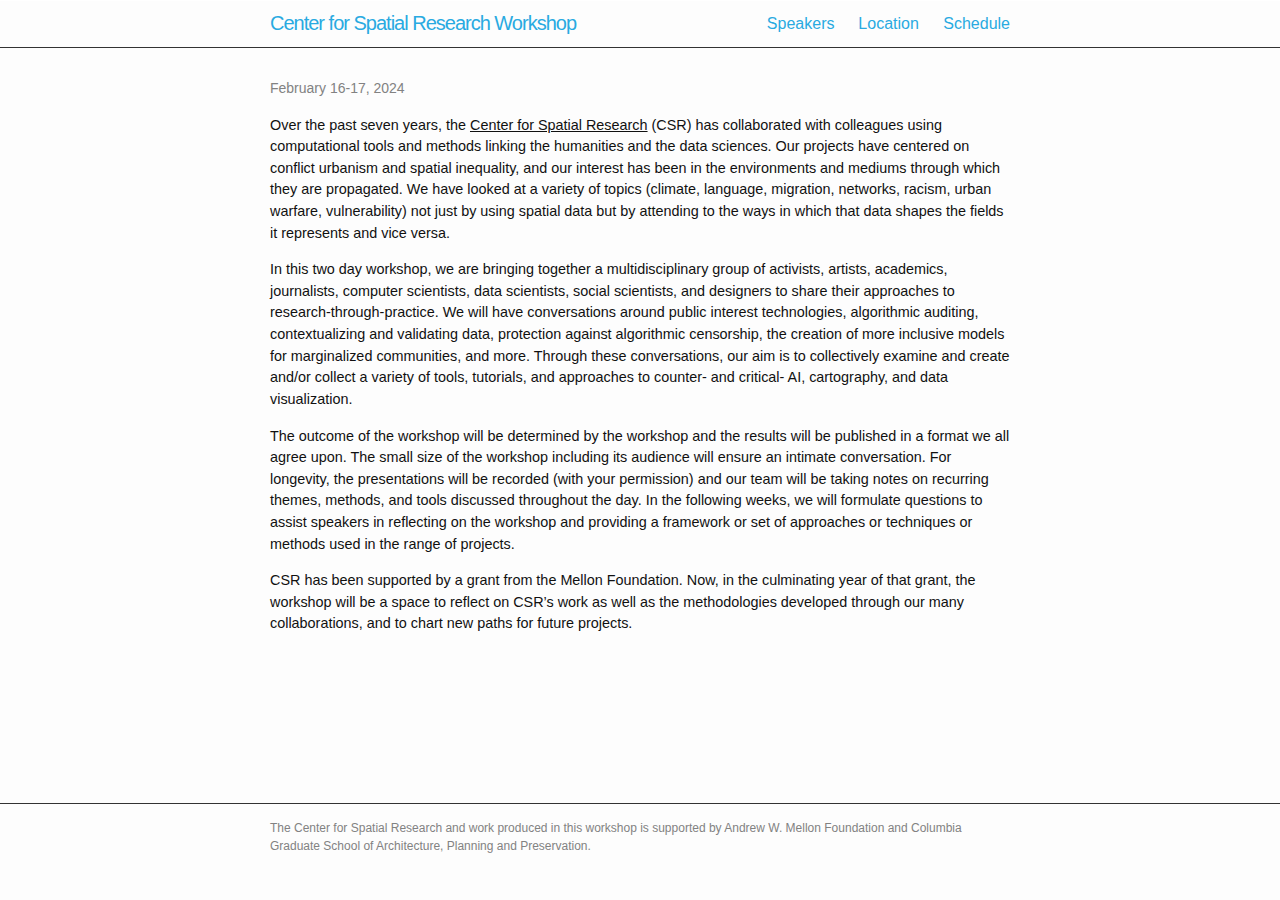
<file: index.html>
<!DOCTYPE html>
<html lang="en">

<head>
  <link rel="stylesheet" href="./style.css">
  <link rel="preconnect" href="https://fonts.googleapis.com">
  <link rel="preconnect" href="https://fonts.gstatic.com" crossorigin>
  <!-- <link href="https://fonts.googleapis.com/css2?family=Roboto:ital,wght@0,100;0,300;0,400;0,500;0,700;0,900;1,100;1,300;1,500;1,700;1,900&display=swap" rel="stylesheet">  -->
<!-- <link href="https://fonts.googleapis.com/css2?family=Roboto:wght@300&display=swap" rel="stylesheet"> -->
<link href="https://fonts.googleapis.com/css2?family=Open+Sans:ital,wght@0,300..800;1,300..800&display=swap" rel="stylesheet">
<meta name="viewport" content="width=device-width, initial-scale=1" /> 
</head>
<body><header class="site-header">

  <div class="wrapper"><a class="site-title" rel="author" href="index.html">Center for Spatial Research Workshop</a><nav class="site-nav">
        <input type="checkbox" id="nav-trigger" class="nav-trigger" />
        <label for="nav-trigger">
          <span class="menu-icon">
            <svg viewBox="0 0 18 15" width="18px" height="15px">
              <path d="M18,1.484c0,0.82-0.665,1.484-1.484,1.484H1.484C0.665,2.969,0,2.304,0,1.484l0,0C0,0.665,0.665,0,1.484,0 h15.032C17.335,0,18,0.665,18,1.484L18,1.484z M18,7.516C18,8.335,17.335,9,16.516,9H1.484C0.665,9,0,8.335,0,7.516l0,0 c0-0.82,0.665-1.484,1.484-1.484h15.032C17.335,6.031,18,6.696,18,7.516L18,7.516z M18,13.516C18,14.335,17.335,15,16.516,15H1.484 C0.665,15,0,14.335,0,13.516l0,0c0-0.82,0.665-1.483,1.484-1.483h15.032C17.335,12.031,18,12.695,18,13.516L18,13.516z"/>
            </svg>
          </span>
        </label>

        <div class="trigger">
          <a class="page-link" href="./bios.html">Speakers</a>
          <a class="page-link" href="./location.html">Location </a>
          <a class="page-link" href="./schedule.html">Schedule </a>
        </div>
      </nav></div>
</header>
<main class="page-content" aria-label="Content">
      <div class="wrapper">
        <div class="home">
                <div class="post-content">
                  <h3>

        <p><span class="post-meta">February 16-17, 2024</span></p>

<p>Over the past seven years, the <a href="https://c4sr.columbia.edu/">Center for Spatial Research</a> (CSR) has collaborated with colleagues using computational tools and methods linking the humanities and the data sciences. Our projects have centered on conflict urbanism and spatial inequality, and our interest has been in the environments and mediums through which they are propagated. We have looked at a variety of topics (climate, language, migration, networks, racism, urban warfare, vulnerability) not just by using spatial data but by attending to the ways in which that data shapes the fields it represents and vice versa.</p>

<p>In this two day workshop, we are bringing together a multidisciplinary group of activists, artists, academics, journalists, computer scientists, data scientists, social scientists, and designers to share their approaches to research-through-practice. We will have conversations around public interest technologies, algorithmic auditing, contextualizing and validating data, protection against algorithmic censorship, the creation of more inclusive models for marginalized communities, and more. Through these conversations, our aim is to collectively examine and create and/or collect a variety of tools, tutorials, and approaches to counter- and critical- AI, cartography, and data visualization.</p>

<p>The outcome of the workshop will be determined by the workshop and the results will be published in a format we all agree upon. The small size of the workshop including its audience will ensure an intimate conversation. For longevity, the presentations will be recorded (with your permission) and our team will be taking notes on recurring themes, methods, and tools discussed throughout the day. In the following weeks, we will formulate questions to assist speakers in reflecting on the workshop and providing a framework or set of approaches or techniques or methods used in the range of projects.</p>

<p>CSR has been supported by a grant from the Mellon Foundation. Now, in the culminating year of that grant, the workshop will be a space to reflect on CSR’s work as well as the methodologies developed through our many collaborations, and to chart new paths for future projects.
</p>

</h3>

    </div>

      </div>
    </div>
    </main><footer class="site-footer h-card">
  <data class="u-url" href="/"></data>

  <div class="wrapper">

    <div class="footer-col-wrapper">
      <div class="footer-col">
        <p>The Center for Spatial Research and work produced in this workshop is supported by Andrew W. Mellon Foundation and Columbia Graduate School of Architecture, Planning and Preservation.</p>
      </div>
    </div>

    <!-- <div class="social-links"><ul class="social-media-list"></ul> -->
</div>

  </div>

</footer>
</body>

</html>
</file>
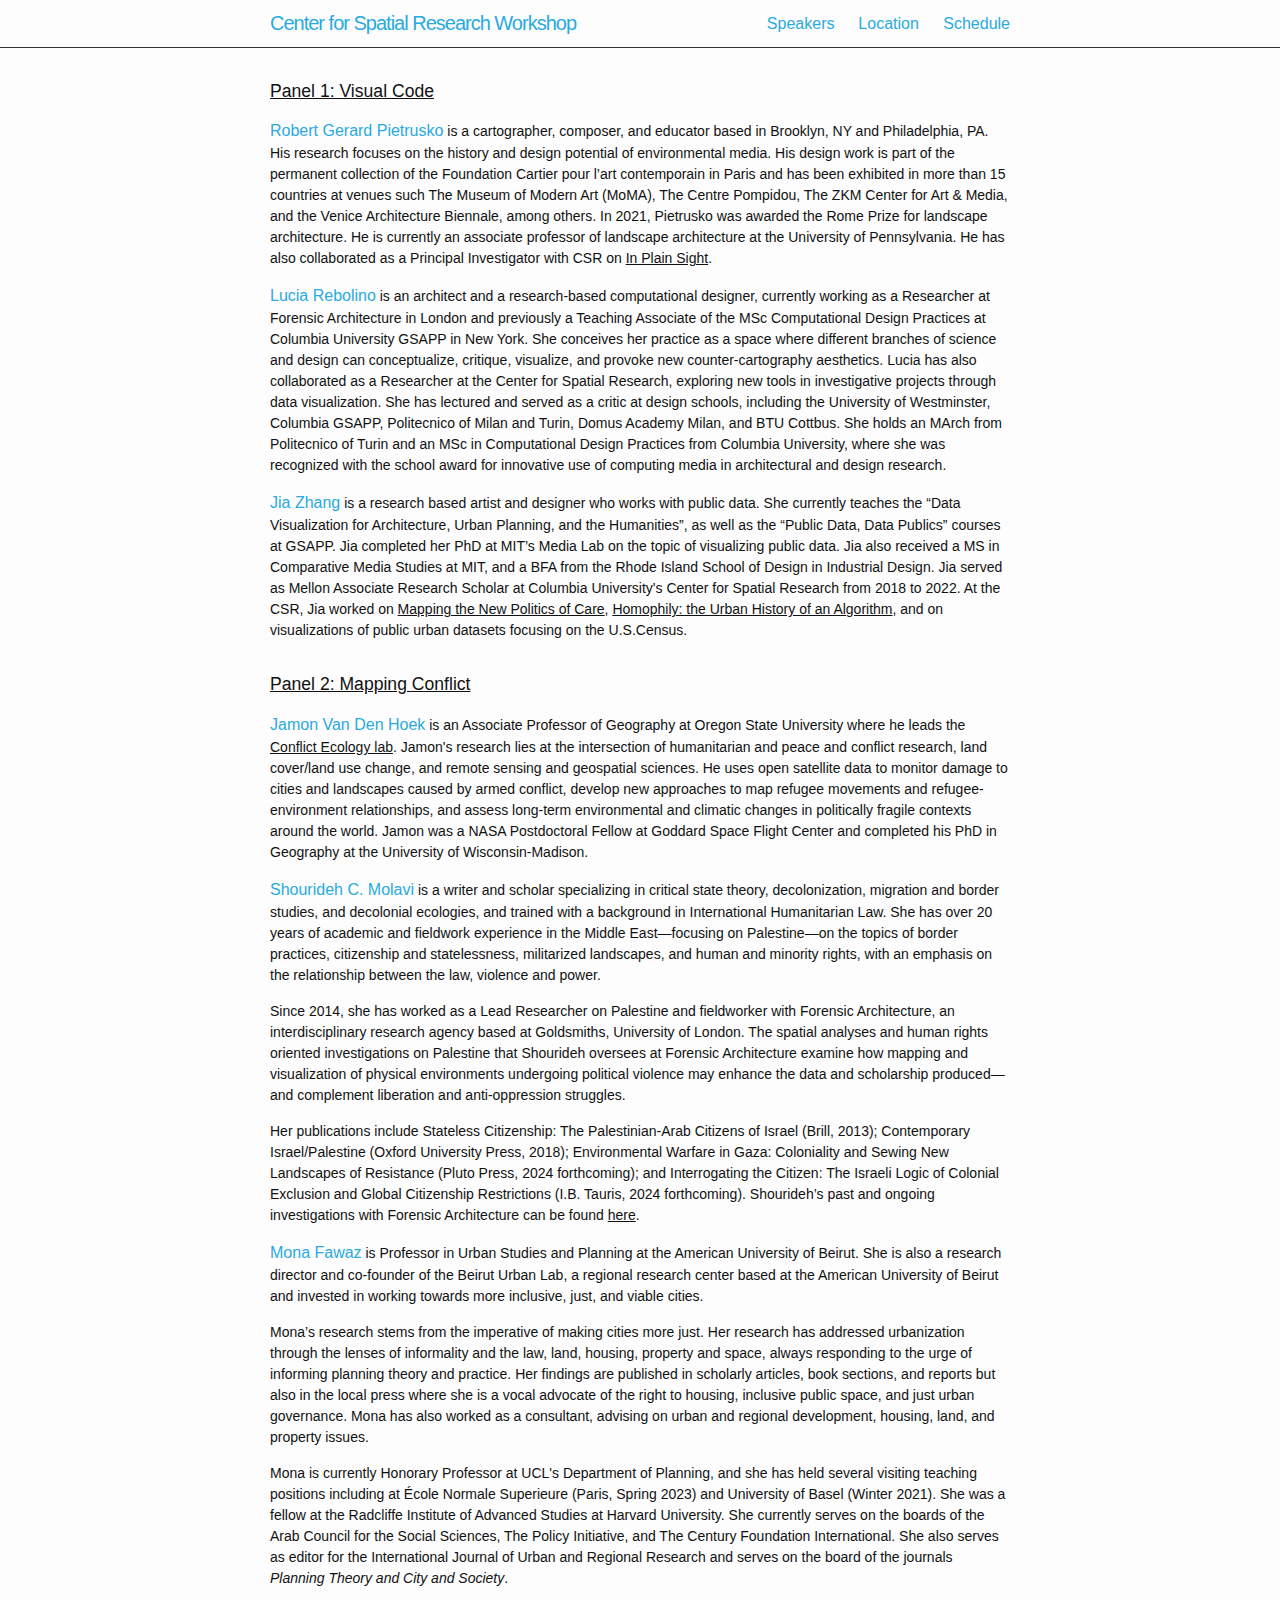
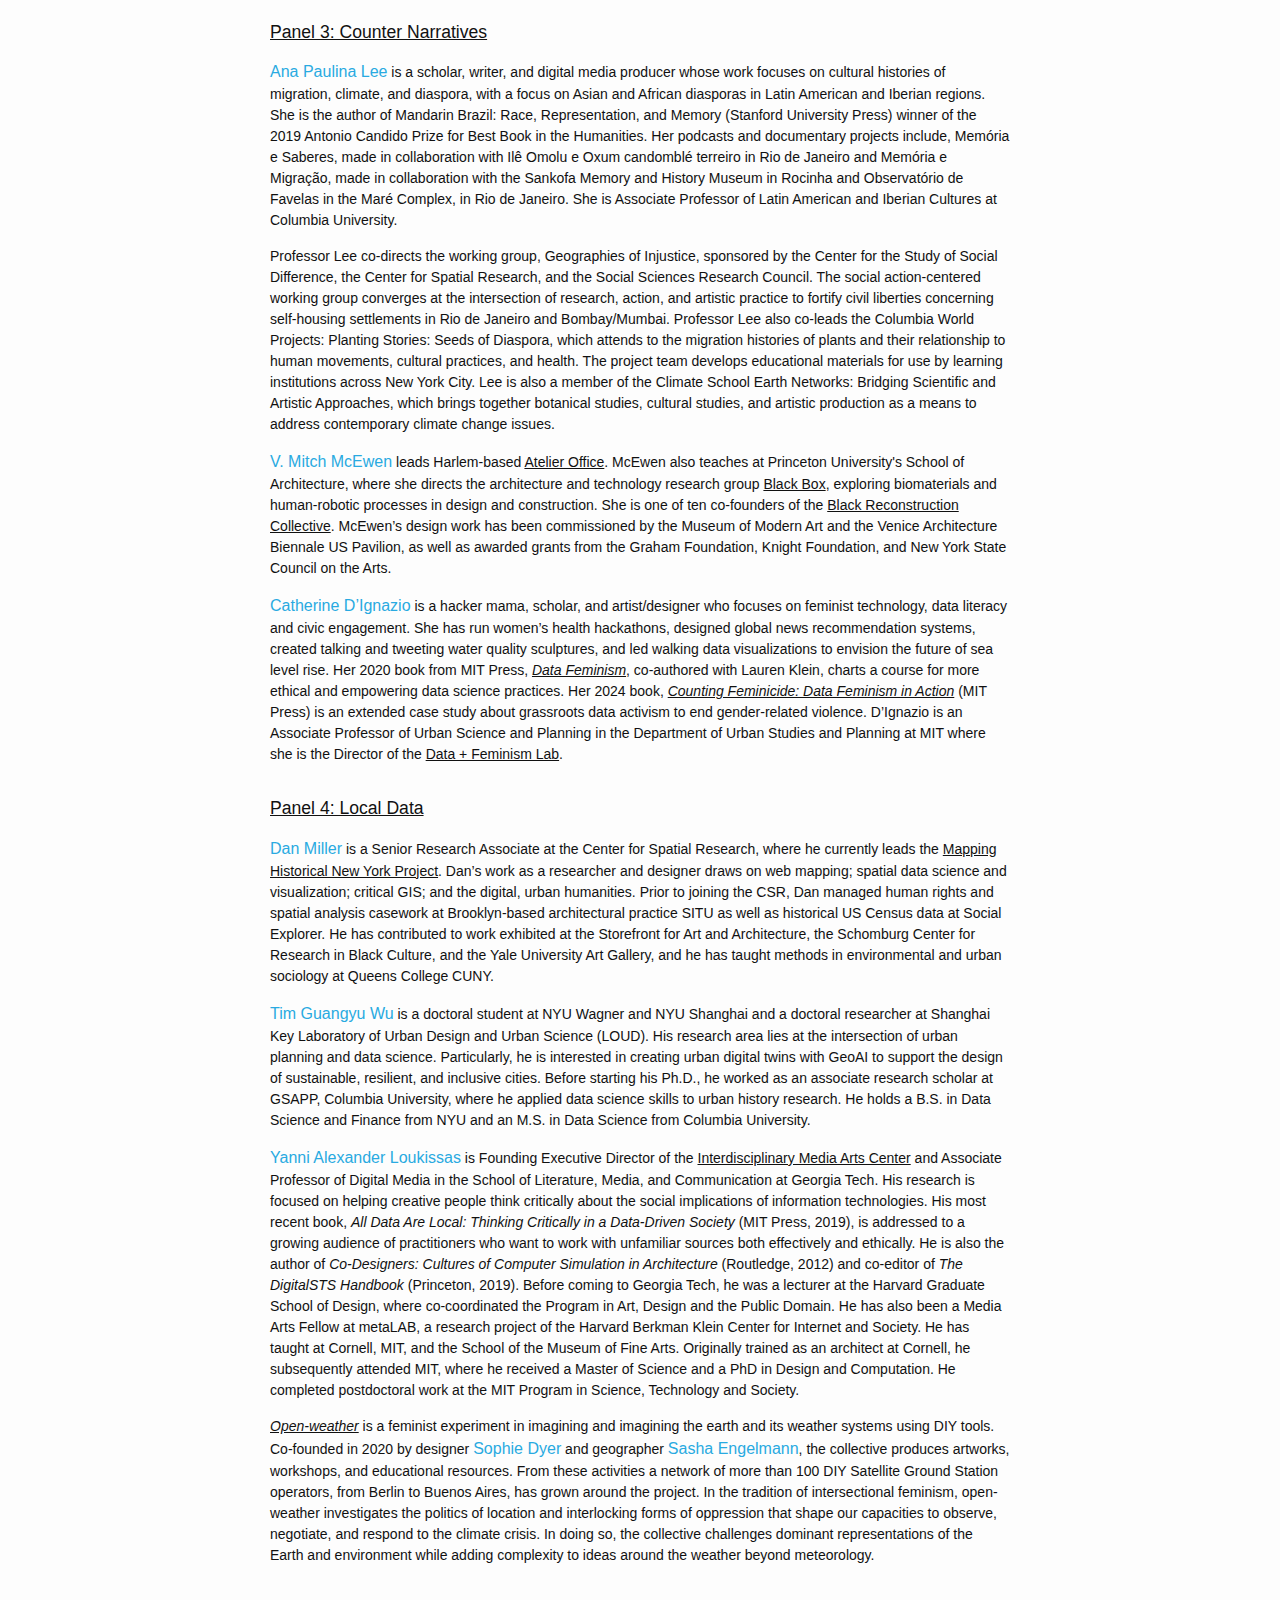
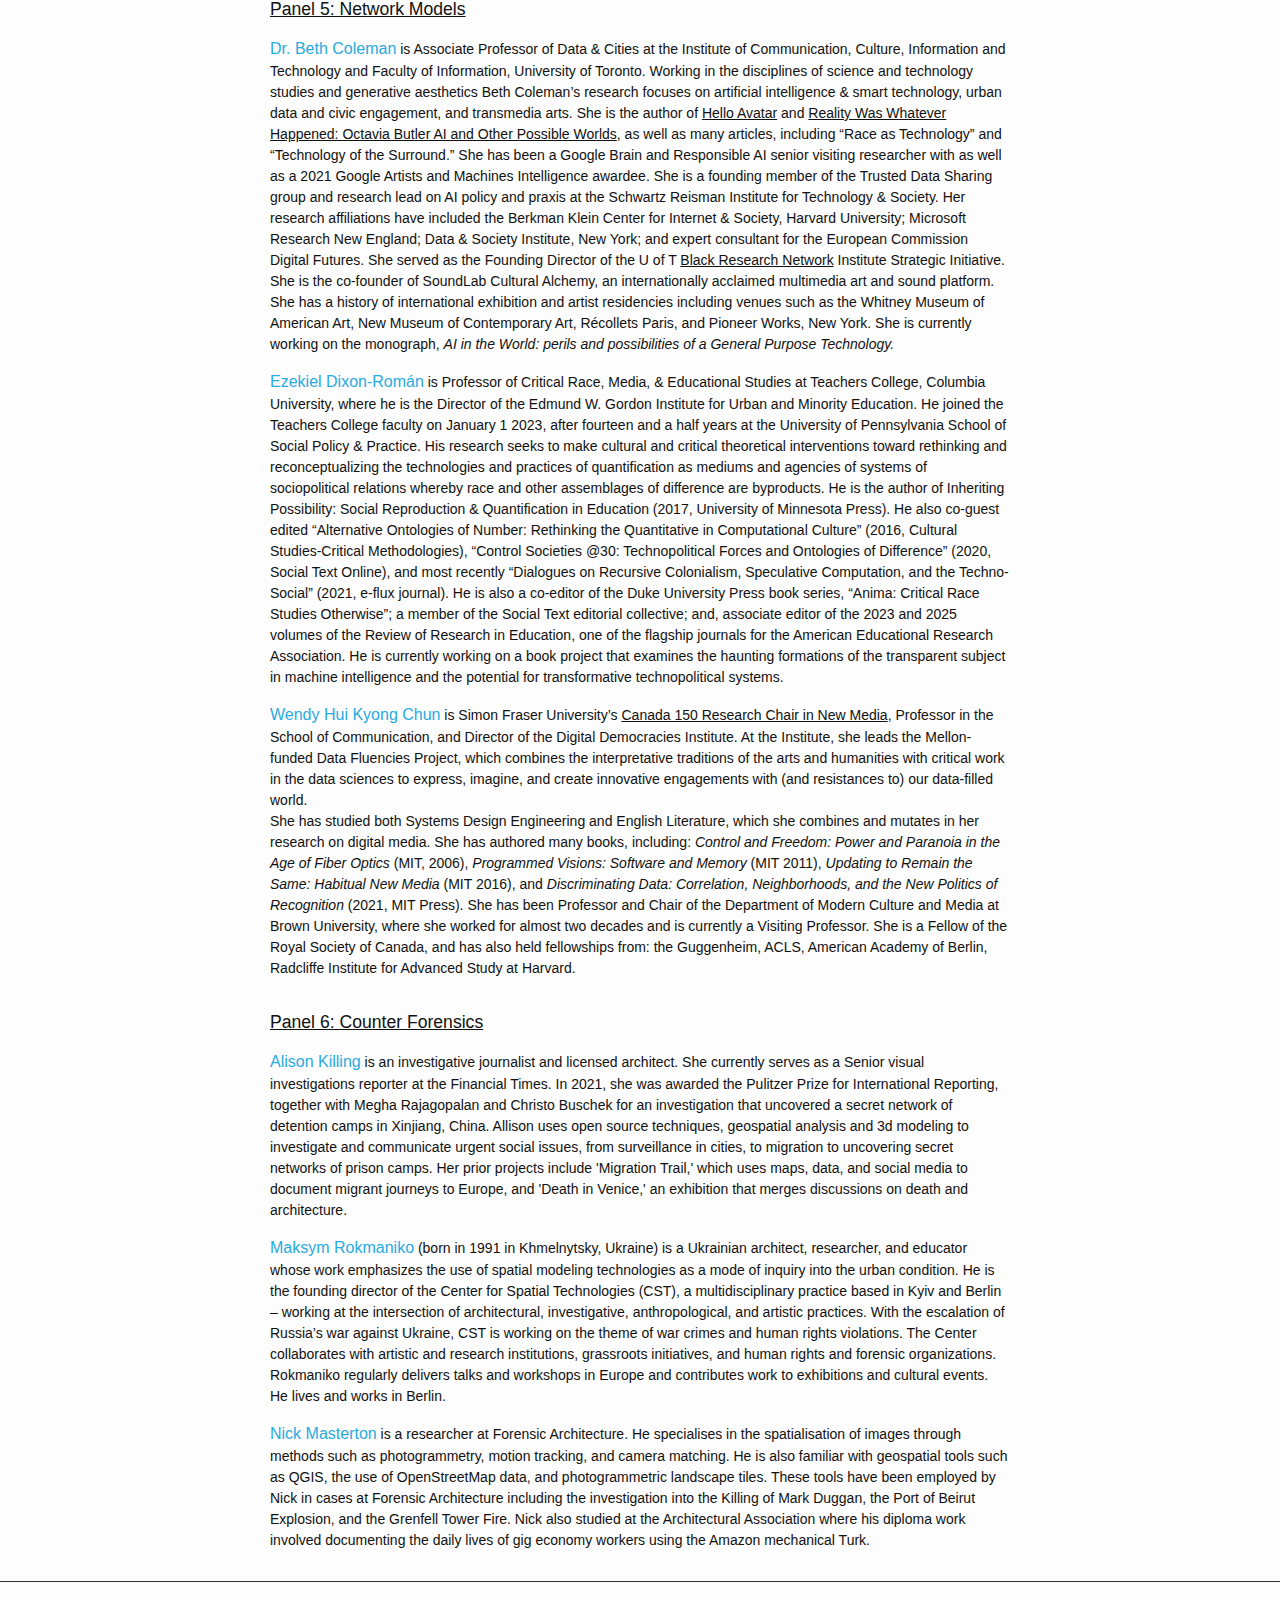
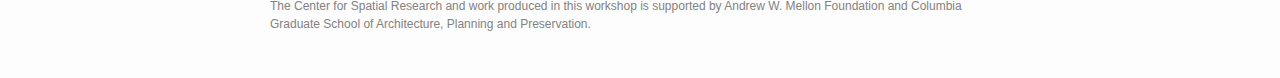
<file: bios.html>
<!DOCTYPE html>
<html lang="en">
  <head>
    <meta name="viewport" content="width=device-width, initial-scale=1" /> 
    <link rel="stylesheet" href="./style.css">
    <link rel="preconnect" href="https://fonts.googleapis.com">
    <link rel="preconnect" href="https://fonts.gstatic.com" crossorigin>
    <!-- <link href="https://fonts.googleapis.com/css2?family=Roboto:ital,wght@0,100;0,300;0,400;0,500;0,700;0,900;1,100;1,300;1,500;1,700;1,900&display=swap" rel="stylesheet">  -->
  <!-- <link href="https://fonts.googleapis.com/css2?family=Roboto:wght@300&display=swap" rel="stylesheet"> -->
  <link href="https://fonts.googleapis.com/css2?family=Open+Sans:ital,wght@0,300..800;1,300..800&display=swap" rel="stylesheet">
  </head>
<body><header class="site-header">

  <div class="wrapper"><a class="site-title" rel="author" href="index.html">Center for Spatial Research Workshop</a><nav class="site-nav">
        <input type="checkbox" id="nav-trigger" class="nav-trigger" />
        <label for="nav-trigger">
          <span class="menu-icon">
            <svg viewBox="0 0 18 15" width="18px" height="15px">
              <path d="M18,1.484c0,0.82-0.665,1.484-1.484,1.484H1.484C0.665,2.969,0,2.304,0,1.484l0,0C0,0.665,0.665,0,1.484,0 h15.032C17.335,0,18,0.665,18,1.484L18,1.484z M18,7.516C18,8.335,17.335,9,16.516,9H1.484C0.665,9,0,8.335,0,7.516l0,0 c0-0.82,0.665-1.484,1.484-1.484h15.032C17.335,6.031,18,6.696,18,7.516L18,7.516z M18,13.516C18,14.335,17.335,15,16.516,15H1.484 C0.665,15,0,14.335,0,13.516l0,0c0-0.82,0.665-1.483,1.484-1.483h15.032C17.335,12.031,18,12.695,18,13.516L18,13.516z"/>
            </svg>
          </span>
        </label>

        <div class="trigger">
          <a class="page-link" href="./bios.html">Speakers</a>
          <a class="page-link" href="./location.html">Location </a>
          <a class="page-link" href="./schedule.html">Schedule </a>
        </div>
      </nav></div>
</header>
<main class="page-content" aria-label="Content">
      <div class="wrapper">
        <article class="post">

  <div class="post-content">
    <h2><a href="schedule.html#panel1" >Panel 1: Visual Code</a></h2>
    <p>
      <span class="bio-name" id="bobby">Robert Gerard Pietrusko</span> is a cartographer, composer, and educator based in Brooklyn, NY and Philadelphia, PA. His research focuses on the history and design potential of environmental media. His design work is part of the permanent collection of the Foundation Cartier pour l’art contemporain in Paris and has been exhibited in more than 15 countries at venues such The Museum of Modern Art (MoMA), The Centre Pompidou, The ZKM Center for Art & Media, and the Venice Architecture Biennale, among others. In 2021, Pietrusko was awarded the Rome Prize for landscape architecture. He is currently an associate professor of landscape architecture at the University of Pennsylvania. He has also collaborated as a Principal Investigator with CSR on <a href="https://c4sr.columbia.edu/projects/plain-sight">In Plain Sight</a>.
    </p>
    <p>
      <span class="bio-name" id="lucia">Lucia Rebolino</span> is an architect and a research-based computational designer, currently working as a Researcher at Forensic Architecture in London and previously a Teaching Associate of the MSc Computational Design Practices at Columbia University GSAPP in New York. She conceives her practice as a space where different branches of science and design can conceptualize, critique, visualize, and provoke new counter-cartography aesthetics. Lucia has also collaborated as a Researcher at the Center for Spatial Research, exploring new tools in investigative projects through data visualization. She has lectured and served as a critic at design schools, including the University of Westminster, Columbia GSAPP, Politecnico of Milan and Turin, Domus Academy Milan, and BTU Cottbus. She holds an MArch from Politecnico of Turin and an MSc in Computational Design Practices from Columbia University, where she was recognized with the school award for innovative use of computing media in architectural and design research.
    </p>
    <p>
      <span class="bio-name" id="jia">Jia Zhang</span> is a research based artist and designer who works with public data. She currently teaches the “Data Visualization for Architecture, Urban Planning, and the Humanities”, as well as the “Public Data, Data Publics” courses at GSAPP. Jia completed her PhD at MIT’s Media Lab on the topic of visualizing public data. Jia also received a MS in Comparative Media Studies at MIT, and a BFA from the Rhode Island School of Design in Industrial Design. Jia served as Mellon Associate Research Scholar at Columbia University's Center for Spatial Research from 2018 to 2022. At the CSR, Jia worked on <a href="https://c4sr.columbia.edu/projects/mapping-new-politics-care">Mapping the New Politics of Care</a>, <a href="https://c4sr.columbia.edu/projects/homophily-urban-history-algorithm">Homophily: the Urban History of an Algorithm</a>, and on visualizations of public urban datasets focusing on the U.S.Census.
    </p>

    <h2><a href="schedule.html#panel2" >Panel 2: Mapping Conflict</a></h2>

    <p>
      <span class="bio-name" id="jamon">Jamon Van Den Hoek</span> is an Associate Professor of Geography at Oregon State University where he leads the <a href="https://www.conflict-ecology.org/">Conflict Ecology lab</a>. Jamon's research lies at the intersection of humanitarian and peace and conflict research, land cover/land use change, and remote sensing and geospatial sciences. He uses open satellite data to monitor damage to cities and landscapes caused by armed conflict, develop new approaches to map refugee movements and refugee-environment relationships, and assess long-term environmental and climatic changes in politically fragile contexts around the world. Jamon was a NASA Postdoctoral Fellow at Goddard Space Flight Center and completed his PhD in Geography at the University of Wisconsin-Madison.
    </p>
    <p>
      <span class="bio-name" id="shouri">Shourideh C. Molavi</span> is a writer and scholar specializing in critical state theory, decolonization, migration and border studies, and decolonial ecologies, and trained with a background in International Humanitarian Law. She has over 20 years of academic and fieldwork experience in the Middle East—focusing on Palestine—on the topics of border practices, citizenship and statelessness, militarized landscapes, and human and minority rights, with an emphasis on the relationship between the law, violence and power. 
    </p>
    <p>
      Since 2014, she has worked as a Lead Researcher on Palestine and fieldworker with Forensic Architecture, an interdisciplinary research agency based at Goldsmiths, University of London. The spatial analyses and human rights oriented investigations on Palestine that Shourideh oversees at Forensic Architecture examine how mapping and visualization of physical environments undergoing political violence may enhance the data and scholarship produced—and complement liberation and anti-oppression struggles. 
    </p>
    <p>
      Her publications include Stateless Citizenship: The Palestinian-Arab Citizens of Israel (Brill, 2013); Contemporary Israel/Palestine (Oxford University Press, 2018); Environmental Warfare in Gaza: Coloniality and Sewing New Landscapes of Resistance (Pluto Press, 2024 forthcoming); and Interrogating the Citizen: The Israeli Logic of Colonial Exclusion and Global Citizenship Restrictions (I.B. Tauris, 2024 forthcoming). Shourideh’s past and ongoing investigations with Forensic Architecture can be found <a href="https://urldefense.proofpoint.com/v2/url?u=https-3A__forensic-2Darchitecture.org_about_team_member_shourideh-2Dc-2Dmolavi&d=DwMFaQ&c=009klHSCxuh5AI1vNQzSO0KGjl4nbi2Q0M1QLJX9BeE&r=qFgWD4Dj0aHycQv26XMyi2IrRIHxniZ7mgiwr1H6Dio&m=9B1MIBoXr9DfsV6LsBtkfA57nqlqNKev21x1OMuzPhmRJcmDYFGJMXY359j3ZWDq&s=KXvW4erpdEdBvD7KV-fJfTFp0EbkPJ2Krb_4kU_khgg&e=">here</a>.
    </p>
    <p>
      <span class="bio-name" id="mona">Mona Fawaz</span> is Professor in Urban Studies and Planning at the American University of Beirut. She is also a research director and co-founder of the Beirut Urban Lab, a regional research center based at the American University of Beirut and invested in working towards more inclusive, just, and viable cities.  
    </p>
    <p>
    Mona’s research stems from the imperative of making cities more just. Her research has addressed urbanization through the lenses of informality and the law, land, housing, property and space, always responding to the urge of informing planning theory and practice. Her findings are published in scholarly articles, book sections, and reports but also in the local press where she is a vocal advocate of the right to housing, inclusive public space, and just urban governance. Mona has also worked as a consultant, advising on urban and regional development, housing, land, and property issues. 
    </p>
    <p>
    Mona is currently Honorary Professor at UCL's Department of Planning, and she has held several visiting teaching positions including at École Normale Superieure (Paris, Spring 2023) and University of Basel (Winter 2021). She was a fellow at the Radcliffe Institute of Advanced Studies at Harvard University. She currently serves on the boards of the Arab Council for the Social Sciences, The Policy Initiative, and The Century Foundation International. She also serves as editor for the International Journal of Urban and Regional Research and serves on the board of the journals<i> Planning Theory and City and Society</i>. 
    </p>


    <h2><a href="./schedule/#panel3" >Panel 3: Counter Narratives</a></h2>
    <p>
      <span class="bio-name" id="ana">Ana Paulina Lee</span> is a scholar, writer, and digital media producer whose work focuses on cultural histories of migration, climate, and diaspora, with a focus on Asian and African diasporas in Latin American and Iberian regions. She is the author of Mandarin Brazil: Race, Representation, and Memory (Stanford University Press) winner of the 2019 Antonio Candido Prize for Best Book in the Humanities. Her podcasts and documentary projects include, Memória e Saberes, made in collaboration with Ilê Omolu e Oxum candomblé terreiro in Rio de Janeiro and Memória e Migração, made in collaboration with the Sankofa Memory and History Museum in Rocinha and Observatório de Favelas in the Maré Complex, in Rio de Janeiro. She is Associate Professor of Latin American and Iberian Cultures at Columbia University.
 </p>
 <p>
      Professor Lee co-directs the working group, Geographies of Injustice, sponsored by the Center for the Study of Social Difference, the Center for Spatial Research, and the Social Sciences Research Council. The social action-centered working group converges at the intersection of research, action, and artistic practice to fortify civil liberties concerning self-housing settlements in Rio de Janeiro and Bombay/Mumbai. Professor Lee also co-leads the Columbia World Projects: Planting Stories: Seeds of Diaspora, which attends to the migration histories of plants and their relationship to human movements, cultural practices, and health. The project team develops educational materials for use by learning institutions across New York City.  Lee is also a member of the Climate School Earth Networks: Bridging Scientific and Artistic Approaches, which brings together botanical studies, cultural studies, and artistic production as a means to address contemporary climate change issues.
    </p>
    <p>
      <span class="bio-name" id="mitch">V. Mitch McEwen</span> leads Harlem-based <a>Atelier Office</a>. McEwen also teaches at Princeton University's School of Architecture, where she directs the architecture and technology research group <a>Black Box</a>, exploring biomaterials and human-robotic processes in design and construction. She is one of ten co-founders of the <a>Black Reconstruction Collective</a>. McEwen’s design work has been commissioned by the Museum of Modern Art and the Venice Architecture Biennale US Pavilion, as well as awarded grants from the Graham Foundation, Knight Foundation, and New York State Council on the Arts.
    </p>

    <p>
      <span class="bio-name" id="catherine">Catherine D’Ignazio</span> is a hacker mama, scholar, and artist/designer who focuses on feminist technology, data literacy and civic engagement. She has run women’s health hackathons, designed global news recommendation systems, created talking and tweeting water quality sculptures, and led walking data visualizations to envision the future of sea level rise. Her 2020 book from MIT Press, <a><i>Data Feminism</i></a>, co-authored with Lauren Klein, charts a course for more ethical and empowering data science practices. Her 2024 book, <a><i>Counting Feminicide: Data Feminism in Action</i></a> (MIT Press) is an extended case study about grassroots data activism to end gender-related violence. D’Ignazio is an Associate Professor of Urban Science and Planning in the Department of Urban Studies and Planning at MIT where she is the Director of the <a>Data + Feminism Lab</a>.
    </p>

    <h2><a href="./schedule/#panel4" >Panel 4: Local Data</a></h2>
    <p>
      <span class="bio-name" id="dan">Dan Miller</span> is a Senior Research Associate at the Center for Spatial Research, where he currently leads the <a>Mapping Historical New York Project</a>. Dan’s work as a researcher and designer draws on web mapping; spatial data science and visualization; critical GIS; and the digital, urban humanities. Prior to joining the CSR, Dan managed human rights and spatial analysis casework at Brooklyn-based architectural practice SITU as well as historical US Census data at Social Explorer. He has contributed to work exhibited at the Storefront for Art and Architecture, the Schomburg Center for Research in Black Culture, and the Yale University Art Gallery, and he has taught methods in environmental and urban sociology at Queens College CUNY.
    </p>

    <p>
      <span class="bio-name" id="tim">Tim Guangyu Wu</span> is a doctoral student at NYU Wagner and NYU Shanghai and a doctoral researcher at Shanghai Key Laboratory of Urban Design and Urban Science (LOUD). His research area lies at the intersection of urban planning and data science. Particularly, he is interested in creating urban digital twins with GeoAI to support the design of sustainable, resilient, and inclusive cities. Before starting his Ph.D., he worked as an associate research scholar at GSAPP, Columbia University, where he applied data science skills to urban history research. He holds a B.S. in Data Science and Finance from NYU and an M.S. in Data Science from Columbia University.
    </p>
    <p>
      <span class="bio-name" id="yanni">Yanni Alexander Loukissas</span> is Founding Executive Director of the <a href="https://media-arts.gatech.edu/center">Interdisciplinary Media Arts Center</a> and Associate Professor of Digital Media in the School of Literature, Media, and Communication at Georgia Tech. His research is focused on helping creative people think critically about the social implications of information technologies. His most recent book, <i>All Data Are Local: Thinking Critically in a Data-Driven Society</i> (MIT Press, 2019), is addressed to a growing audience of practitioners who want to work with unfamiliar sources both effectively and ethically. He is also the author of <i>Co-Designers: Cultures of Computer Simulation in Architecture</i> (Routledge, 2012) and co-editor of <i>The DigitalSTS Handbook</i> (Princeton, 2019). Before coming to Georgia Tech, he was a lecturer at the Harvard Graduate School of Design, where co-coordinated the Program in Art, Design and the Public Domain. He has also been a Media Arts Fellow at metaLAB, a research project of the Harvard Berkman Klein Center for Internet and Society. He has taught at Cornell, MIT, and the School of the Museum of Fine Arts. Originally trained as an architect at Cornell, he subsequently attended MIT, where he received a Master of Science and a PhD in Design and Computation. He completed postdoctoral work at the MIT Program in Science, Technology and Society.
    </p>
    <p>
    <a href="https://open-weather.community"><i>Open-weather</i></a> is a feminist experiment in imagining and imagining the earth and its weather systems using DIY tools. Co-founded in 2020 by designer <span class="bio-name" id="sophie">Sophie Dyer</span> and geographer <span class="bio-name" id="sasha">Sasha Engelmann</span>, the collective produces artworks, workshops, and educational resources. From these activities a network of more than 100 DIY Satellite Ground Station operators, from Berlin to Buenos Aires, has grown around the project. In the tradition of intersectional feminism, open-weather investigates the politics of location and interlocking forms of oppression that shape our capacities to observe, negotiate, and respond to the climate crisis. In doing so, the collective challenges dominant representations of the Earth and environment while adding complexity to ideas around the weather beyond meteorology.
  </p>

  <h2><a href="./schedule/#panel5" >Panel 5: Network Models</a></h2>
  <p>
    <span class="bio-name" id="beth">Dr. Beth Coleman</span> is Associate Professor of Data & Cities at the Institute of Communication, Culture, Information and Technology and Faculty of Information, University of Toronto. Working in the disciplines of science and technology studies and generative aesthetics Beth Coleman’s research focuses on artificial intelligence & smart technology, urban data and civic engagement, and transmedia arts. She is the author of <a href="https://www.torontopubliclibrary.ca/search.jsp?view=grid&Erp=25&Ntt=Hello+Avatar+beth+coleman">Hello Avatar</a> and <a href="https://k-verlag.org/books/beth-coleman-reality-was-whatever-happened/">Reality Was Whatever Happened: Octavia Butler AI and Other Possible Worlds</a>, as well as many articles, including “Race as Technology” and “Technology of the Surround.”  She has been a Google Brain and Responsible AI senior visiting researcher with as well as a 2021 Google Artists and Machines Intelligence awardee. She is a founding member of the Trusted Data Sharing group and research lead on AI policy and praxis at the Schwartz Reisman Institute for Technology & Society. Her research affiliations have included the Berkman Klein Center for Internet & Society, Harvard University; Microsoft Research New England; Data & Society Institute, New York; and expert consultant for the European Commission Digital Futures. She served as the Founding Director of the U of T <a href="https://brn.utoronto.ca/">Black Research Network</a> Institute Strategic Initiative. She is the co-founder of SoundLab Cultural Alchemy, an internationally acclaimed multimedia art and sound platform. She has a history of international exhibition and artist residencies including venues such as the Whitney Museum of American Art, New Museum of Contemporary Art, Récollets Paris, and Pioneer Works, New York. She is currently working on the monograph, <i>AI in the World: perils and possibilities of a General Purpose Technology. </i>
  </p>

  <p>
    <span class="bio-name" id="ezekiel">Ezekiel Dixon-Román</span> is Professor of Critical Race, Media, & Educational Studies at Teachers College, Columbia University, where he is the Director of the Edmund W. Gordon Institute for Urban and Minority Education. He joined the Teachers College faculty on January 1 2023, after fourteen and a half years at the University of Pennsylvania School of Social Policy & Practice. His research seeks to make cultural and critical theoretical interventions toward rethinking and reconceptualizing the technologies and practices of quantification as mediums and agencies of systems of sociopolitical relations whereby race and other assemblages of difference are byproducts. He is the author of Inheriting Possibility: Social Reproduction & Quantification in Education (2017, University of Minnesota Press). He also co-guest edited “Alternative Ontologies of Number: Rethinking the Quantitative in Computational Culture” (2016, Cultural Studies-Critical Methodologies), “Control Societies @30: Technopolitical Forces and Ontologies of Difference” (2020, Social Text Online), and most recently “Dialogues on Recursive Colonialism, Speculative Computation, and the Techno-Social” (2021, e-flux journal). He is also a co-editor of the Duke University Press book series, “Anima: Critical Race Studies Otherwise”; a member of the Social Text editorial collective; and, associate editor of the 2023 and 2025 volumes of the Review of Research in Education, one of the flagship journals for the American Educational Research Association. He is currently working on a book project that examines the haunting formations of the transparent subject in machine intelligence and the potential for transformative technopolitical systems.
  </p>
  <p>
    <span class="bio-name" id="wendy">Wendy Hui Kyong Chun</span> is Simon Fraser University’s <a href="https://linkprotect.cudasvc.com/url?a=https%3a%2f%2fwww.canada150.chairs-chaires.gc.ca%2fhome-accueil-eng.aspx&c=E,1,jXzs1hTUIwt_rBIcYWZDeZIvW7Nb3UN4TetkcZ53dKrhgg6VuxnQBzyegIXcFU1YoY7VX8RTls14Cuibo-3MKTFLu8r5rz5jpoJUv324mHbZ3I-GqPnhkw,,&typo=1">Canada 150 Research Chair in New Media</a>, Professor in the School of Communication, and Director of the Digital Democracies Institute. At the Institute, she leads the Mellon-funded Data Fluencies Project, which combines the interpretative traditions of the arts and humanities with critical work in the data sciences to express, imagine, and create innovative engagements with (and resistances to) our data-filled world.<br>

    She has studied both Systems Design Engineering and English Literature, which she combines and mutates in her research on digital media. She has authored many books, including: <i>Control and Freedom: Power and Paranoia in the Age of Fiber Optics</i> (MIT, 2006), <i>Programmed Visions: Software and Memory</i> (MIT 2011), <i>Updating to Remain the Same: Habitual New Media</i> (MIT 2016), and <i>Discriminating Data: Correlation, Neighborhoods, and the New Politics of Recognition</i> (2021, MIT Press). She has been Professor and Chair of the Department of Modern Culture and Media at Brown University, where she worked for almost two decades and is currently a Visiting Professor. She is a Fellow of the Royal Society of Canada, and has also held fellowships from: the Guggenheim, ACLS, American Academy of Berlin, Radcliffe Institute for Advanced Study at Harvard.
  </p>
  <h2><a href="./schedule/#panel6" >Panel 6: Counter Forensics</a></h2>
<p>
  <span class="bio-name" id="alison">Alison Killing</span> is an investigative journalist and licensed architect. She currently serves as a Senior visual investigations reporter at the Financial Times. In 2021, she was awarded the Pulitzer Prize for International Reporting, together with Megha Rajagopalan and Christo Buschek for an investigation that uncovered a secret network of detention camps in Xinjiang, China. Allison uses open source techniques, geospatial analysis and 3d modeling to investigate and communicate urgent social issues, from surveillance in cities, to migration to uncovering secret networks of prison camps. Her prior projects include 'Migration Trail,' which uses maps, data, and social media to document migrant journeys to Europe, and 'Death in Venice,' an exhibition that merges discussions on death and architecture.
</p>
<p>
  <span class="bio-name" id="maksym">Maksym Rokmaniko</span> (born in 1991 in Khmelnytsky, Ukraine) is a Ukrainian architect, researcher, and educator whose work emphasizes the use of spatial modeling technologies as a mode of inquiry into the urban condition. He is the founding director of the Center for Spatial Technologies (CST), a multidisciplinary practice based in Kyiv and Berlin – working at the intersection of architectural, investigative, anthropological, and artistic practices. With the escalation of Russia’s war against Ukraine, CST is working on the theme of war crimes and human rights violations. The Center collaborates with artistic and research institutions, grassroots initiatives, and human rights and forensic organizations. Rokmaniko regularly delivers talks and workshops in Europe and contributes work to exhibitions and cultural events. He lives and works in Berlin.
</p>

<p>
  <span class="bio-name" id="nick">Nick Masterton</span> is a researcher at Forensic Architecture. He specialises in the spatialisation of images through methods such as photogrammetry, motion tracking, and camera matching. He is also familiar with geospatial tools such as QGIS, the use of OpenStreetMap data, and photogrammetric landscape tiles. These tools have been employed by Nick in cases at Forensic Architecture including the investigation into the Killing of Mark Duggan, the Port of Beirut Explosion, and the Grenfell Tower Fire. Nick also studied at the Architectural Association where his diploma work involved documenting the daily lives of gig economy workers using the Amazon mechanical Turk.
</p>

  </div>

</article>

      </div>
    </main><footer class="site-footer h-card">
  <data class="u-url" href="/"></data>

  <div class="wrapper">

    <div class="footer-col-wrapper">
      <div class="footer-col">
        <p>The Center for Spatial Research and work produced in this workshop is supported by Andrew W. Mellon Foundation and Columbia Graduate School of Architecture, Planning and Preservation.</p>
      </div>
    </div>

    <!-- <div class="social-links"><ul class="social-media-list"></ul> -->
</div>

  </div>

</footer>
</body>

</html>
</file>
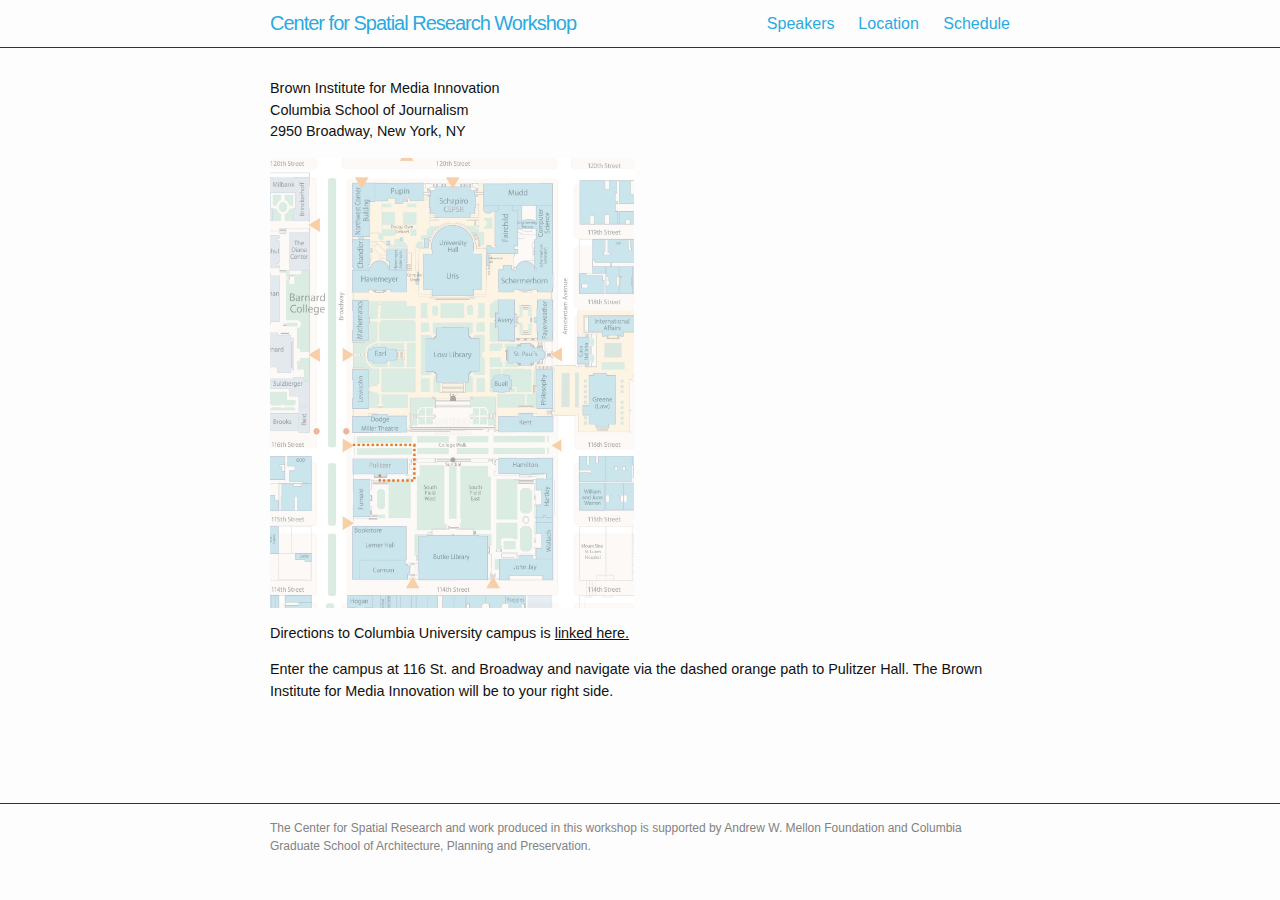
<file: location.html>
<!DOCTYPE html>
<!DOCTYPE html>
<html lang="en">

<head>
  <meta name="viewport" content="width=device-width, initial-scale=1" /> 
  <link rel="stylesheet" href="./style.css">
  <link rel="preconnect" href="https://fonts.googleapis.com">
  <link rel="preconnect" href="https://fonts.gstatic.com" crossorigin>
  <!-- <link href="https://fonts.googleapis.com/css2?family=Roboto:ital,wght@0,100;0,300;0,400;0,500;0,700;0,900;1,100;1,300;1,500;1,700;1,900&display=swap" rel="stylesheet">  -->
<!-- <link href="https://fonts.googleapis.com/css2?family=Roboto:wght@300&display=swap" rel="stylesheet"> -->

<link href="https://fonts.googleapis.com/css2?family=Open+Sans:ital,wght@0,300..800;1,300..800&display=swap" rel="stylesheet">
</head>
<body><header class="site-header">

  <div class="wrapper"><a class="site-title" rel="author" href="index.html">Center for Spatial Research Workshop</a>
    <nav class="site-nav">
        <input type="checkbox" id="nav-trigger" class="nav-trigger" />
        <label for="nav-trigger">
          <span class="menu-icon">
            <svg viewBox="0 0 18 15" width="18px" height="15px">
              <path d="M18,1.484c0,0.82-0.665,1.484-1.484,1.484H1.484C0.665,2.969,0,2.304,0,1.484l0,0C0,0.665,0.665,0,1.484,0 h15.032C17.335,0,18,0.665,18,1.484L18,1.484z M18,7.516C18,8.335,17.335,9,16.516,9H1.484C0.665,9,0,8.335,0,7.516l0,0 c0-0.82,0.665-1.484,1.484-1.484h15.032C17.335,6.031,18,6.696,18,7.516L18,7.516z M18,13.516C18,14.335,17.335,15,16.516,15H1.484 C0.665,15,0,14.335,0,13.516l0,0c0-0.82,0.665-1.483,1.484-1.483h15.032C17.335,12.031,18,12.695,18,13.516L18,13.516z"/>
            </svg>
          </span>
        </label>

        <div class="trigger">
          <a class="page-link" href="./bios.html">Speakers</a>
          <a class="page-link" href="./location.html">Location </a>
          <a class="page-link" href="./schedule.html">Schedule </a>
        </div>
      </nav></div>
</header>

<main class="page-content" aria-label="Content">
  <div class="wrapper">
    <article class="post">

      <div class="post-content">
        <h3>
        <p>
          Brown Institute for Media Innovation <br>
          Columbia School of Journalism <br>
          2950 Broadway, New York, NY <br>
        </p>

        <p><img src="brown_map.jpg" alt="Campus location to Brown Institute" class="map-img"></p>

        
        <p>
        Directions to Columbia University campus is <a class="page-link" href="https://maps.app.goo.gl/VyCtUfHD1L5zsP4z8">linked here.</a> 
        </p>
        <p>
        Enter the campus at 116 St. and Broadway and navigate via the dashed orange path to Pulitzer Hall. The Brown Institute for Media Innovation will be to your right side.
        </p>
      </h3>
      </div>

    </article>

    </div>
  </main>
  
  <footer class="site-footer h-card">
  <data class="u-url" href="/"></data>

  <div class="wrapper">

    <div class="footer-col-wrapper">
      <div class="footer-col">
        <p>The Center for Spatial Research and work produced in this workshop is supported by Andrew W. Mellon Foundation and Columbia Graduate School of Architecture, Planning and Preservation.</p>
      </div>
    </div>

    <!-- <div class="social-links"><ul class="social-media-list"></ul> -->
</div>

  </div>

</footer>
</body>

</html>
</file>
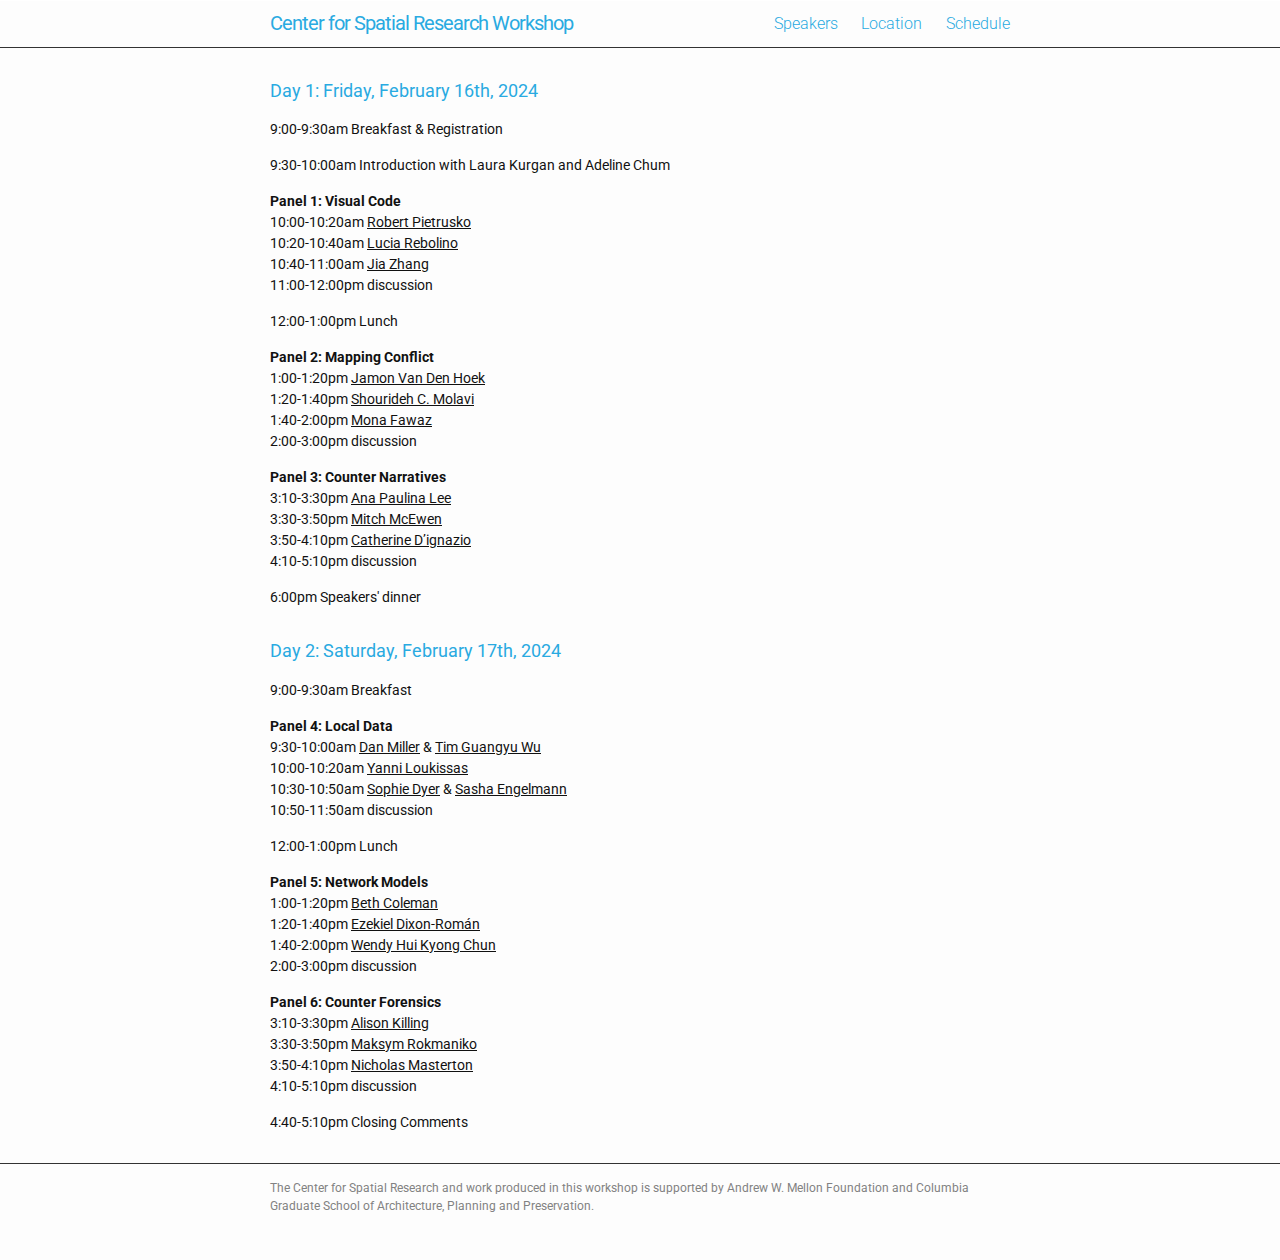
<file: schedule.html>
<!DOCTYPE html>
<!DOCTYPE html>
<html lang="en">

<head>
  <meta name="viewport" content="width=device-width, initial-scale=1" /> 
    <link rel="stylesheet" href="./style.css">
    <link rel="preconnect" href="https://fonts.googleapis.com">
    <link rel="preconnect" href="https://fonts.gstatic.com" crossorigin>
    <link href="https://fonts.googleapis.com/css2?family=Roboto:ital,wght@0,100;0,300;0,400;0,500;0,700;0,900;1,100;1,300;1,500;1,700;1,900&display=swap" rel="stylesheet"> 
	<link href="https://fonts.googleapis.com/css2?family=Roboto:wght@300&display=swap" rel="stylesheet">
</head>
<body><header class="site-header">

  <div class="wrapper"><a class="site-title" rel="author" href="index.html">Center for Spatial Research Workshop</a>
    <nav class="site-nav">
        <input type="checkbox" id="nav-trigger" class="nav-trigger" />
        <label for="nav-trigger">
          <span class="menu-icon">
            <svg viewBox="0 0 18 15" width="18px" height="15px">
              <path d="M18,1.484c0,0.82-0.665,1.484-1.484,1.484H1.484C0.665,2.969,0,2.304,0,1.484l0,0C0,0.665,0.665,0,1.484,0 h15.032C17.335,0,18,0.665,18,1.484L18,1.484z M18,7.516C18,8.335,17.335,9,16.516,9H1.484C0.665,9,0,8.335,0,7.516l0,0 c0-0.82,0.665-1.484,1.484-1.484h15.032C17.335,6.031,18,6.696,18,7.516L18,7.516z M18,13.516C18,14.335,17.335,15,16.516,15H1.484 C0.665,15,0,14.335,0,13.516l0,0c0-0.82,0.665-1.483,1.484-1.483h15.032C17.335,12.031,18,12.695,18,13.516L18,13.516z"/>
            </svg>
          </span>
        </label>

        <div class="trigger">
          <a class="page-link" href="./bios.html">Speakers</a>
          <a class="page-link" href="./location.html">Location </a>
          <a class="page-link" href="./schedule.html">Schedule </a>
        </div>
      </nav></div>
</header>
<main aria-label="Content">
  <div class="wrapper">
    <article class="post">
      <div class="post-content">
  
    <h2 id="day1">
      Day 1: Friday, February 16th, 2024
    </h2>
    <p>
      9:00-9:30am Breakfast & Registration
    </p>
    <p>
      9:30-10:00am Introduction with Laura Kurgan and Adeline Chum
    </p>
    <p id="panel1">
      <b>Panel 1: Visual Code</b><br>
      10:00-10:20am <a href="bios.html#bobby">Robert Pietrusko</a><br>
      10:20-10:40am <a href="bios.html#lucia">Lucia Rebolino</a><br>
      10:40-11:00am <a href="bios.html#jia">Jia Zhang</a><br>
      11:00-12:00pm discussion<br>

    </p>
    <p>12:00-1:00pm Lunch</p>

    <p id="panel2">
      <b>Panel 2: Mapping Conflict</b><br>
      1:00-1:20pm <a href="bios.html#jamon">Jamon Van Den Hoek</a><br>
      1:20-1:40pm <a href="bios.html#shouri">Shourideh C. Molavi</a><br>
      1:40-2:00pm <a href="bios.html#mona">Mona Fawaz</a><br>
      2:00-3:00pm discussion

    </p>

    <p id="panel3">
      <b>Panel 3: Counter Narratives</b><br>
      3:10-3:30pm <a href="bios.html#ana">Ana Paulina Lee</a><br>
      3:30-3:50pm <a href="bios.html#mitch">Mitch McEwen</a><br>
      3:50-4:10pm <a href="bios.html#catherine">Catherine D’ignazio</a><br>
      4:10-5:10pm discussion

    </p>

    <p>
      6:00pm Speakers' dinner
    </p>
    <h2 id="day2">
      Day 2: Saturday, February 17th, 2024
    </h2>
    <p>9:00-9:30am Breakfast</p>
    <p>
      <b id="panel4">Panel 4: Local Data</b><br>
      9:30-10:00am <a href="bios.html#dan">Dan Miller</a> & <a href="bios.html#tim">Tim Guangyu Wu</a><br>
      10:00-10:20am <a href="bios.html#yanni">Yanni Loukissas</a><br>
      10:30-10:50am <a href="bios.html#sophie">Sophie Dyer</a> & <a href="bios.html#sasha">Sasha Engelmann</a><br>
      10:50-11:50am discussion


    </p>
    <p>12:00-1:00pm Lunch</p>

    <p>
      <b id="panel5">Panel 5: Network Models</b><br>
      1:00-1:20pm <a href="bios.html#beth">Beth Coleman</a><br>
      1:20-1:40pm <a href="bios.html#ezekiel">Ezekiel Dixon-Román</a><br>
      1:40-2:00pm <a href="bios.html#wendy">Wendy Hui Kyong Chun</a><br>
      2:00-3:00pm discussion
    </p>

    <p>
      <b id="panel6">Panel 6: Counter Forensics</b><br>
        3:10-3:30pm <a href="bios.html#alison">Alison Killing</a><br>
        3:30-3:50pm <a href="bios.html#maksym">Maksym Rokmaniko</a><br>
        3:50-4:10pm <a href="bios.html#nick">Nicholas Masterton</a><br>
        4:10-5:10pm discussion

    </p>

    <p>
      4:40-5:10pm Closing Comments<br>
    </p>

</div>
  </article>
</div>
</main>
    
    <footer class="site-footer h-card">
  <data class="u-url" href="/"></data>

  <div class="wrapper">

    <div class="footer-col-wrapper">
      <div class="footer-col">
        <p>The Center for Spatial Research and work produced in this workshop is supported by Andrew W. Mellon Foundation and Columbia Graduate School of Architecture, Planning and Preservation.</p>
      </div>
    </div>

    <!-- <div class="social-links"><ul class="social-media-list"></ul> -->
</div>

  </div>

</footer>
</body>

</html>
</file>
<file: style.css>
.map-img{
  height: 50vh;
  width: auto;
  
}

.bio-name{
  /* background-color: #29AAE1; */
  font-weight: 400;
  color: #29AAE1;
  font-size: 1.00rem

}

.highlight .c {
  color: #998;
  font-style: italic;
}
.highlight .err {
  color: #a61717;
  background-color: #e3d2d2;
}
.highlight .k {
  font-weight: bold;
}
.highlight .o {
  font-weight: bold;
}
.highlight .cm {
  color: #998;
  font-style: italic;
}
.highlight .cp {
  color: #999;
  font-weight: bold;
}
.highlight .c1 {
  color: #998;
  font-style: italic;
}
.highlight .cs {
  color: #999;
  font-weight: bold;
  font-style: italic;
}
.highlight .gd {
  color: #000;
  background-color: #fdd;
}
.highlight .gd .x {
  color: #000;
  background-color: #faa;
}
.highlight .ge {
  font-style: italic;
}
.highlight .gr {
  color: #a00;
}
.highlight .gh {
  color: #999;
}
.highlight .gi {
  color: #000;
  background-color: #dfd;
}
.highlight .gi .x {
  color: #000;
  background-color: #afa;
}
.highlight .go {
  color: #888;
}
.highlight .gp {
  color: #555;
}
.highlight .gs {
  font-weight: bold;
}
.highlight .gu {
  color: #aaa;
}
.highlight .gt {
  color: #a00;
}
.highlight .kc {
  font-weight: bold;
}
.highlight .kd {
  font-weight: bold;
}
.highlight .kp {
  font-weight: bold;
}
.highlight .kr {
  font-weight: bold;
}
.highlight .kt {
  color: #458;
  font-weight: bold;
}
.highlight .m {
  color: #099;
}
.highlight .s {
  color: #d14;
}
.highlight .na {
  color: #008080;
}
.highlight .nb {
  color: #0086B3;
}
.highlight .nc {
  color: #458;
  font-weight: bold;
}
.highlight .no {
  color: #008080;
}
.highlight .ni {
  color: #800080;
}
.highlight .ne {
  color: #900;
  font-weight: bold;
}
.highlight .nf {
  color: #900;
  font-weight: bold;
}
.highlight .nn {
  color: #555;
}
.highlight .nt {
  color: #000080;
}
.highlight .nv {
  color: #008080;
}
.highlight .ow {
  font-weight: bold;
}
.highlight .w {
  color: #bbb;
}
.highlight .mf {
  color: #099;
}
.highlight .mh {
  color: #099;
}
.highlight .mi {
  color: #099;
}
.highlight .mo {
  color: #099;
}
.highlight .sb {
  color: #d14;
}
.highlight .sc {
  color: #d14;
}
.highlight .sd {
  color: #d14;
}
.highlight .s2 {
  color: #d14;
}
.highlight .se {
  color: #d14;
}
.highlight .sh {
  color: #d14;
}
.highlight .si {
  color: #d14;
}
.highlight .sx {
  color: #d14;
}
.highlight .sr {
  color: #009926;
}
.highlight .s1 {
  color: #d14;
}
.highlight .ss {
  color: #990073;
}
.highlight .bp {
  color: #999;
}
.highlight .vc {
  color: #008080;
}
.highlight .vg {
  color: #008080;
}
.highlight .vi {
  color: #008080;
}
.highlight .il {
  color: #099;
}

html {
  font-size: 16px;
}

/**
 * Reset some basic elements
 */
body, h1, h2, h3, h4, h5, h6,
p, blockquote, pre, hr,
dl, dd, ol, ul, figure {
  margin: 0;
  padding: 0;
}

/**
 * Basic styling
 */
body {
  font: 400 14px/1.5 'Source Sans Pro',"Segoe UI", Roboto, Helvetica, Arial, sans-serif, "Apple Color Emoji", "Segoe UI Emoji", "Segoe UI Symbol";
  color: #111111;
  background-color: #fdfdfd;
  -webkit-text-size-adjust: 100%;
  -webkit-font-feature-settings: "kern" 1;
  -moz-font-feature-settings: "kern" 1;
  -o-font-feature-settings: "kern" 1;
  font-feature-settings: "kern" 1;
  font-kerning: normal;
  display: flex;
  min-height: 100vh;
  flex-direction: column;
  overflow-wrap: break-word;
}

/**
 * Set `margin-bottom` to maintain vertical rhythm
 */
h1, h2, h3, h4, h5, h6,
p, blockquote, pre,
ul, ol, dl, figure,
.highlight {
  margin-bottom: 15px;
}

hr {
  margin-top: 30px;
  margin-bottom: 30px;
}

/**
 * `main` element
 */
main {
  display: block; /* Default value of `display` of `main` element is 'inline' in IE 11. */
}

/**
 * Images
 */
img {
  max-width: 100%;
  vertical-align: middle;
}

/**
 * Figures
 */
figure > img {
  display: block;
}

figcaption {
  font-size: 14px;
}

/**
 * Lists
 */
ul, ol {
  margin-left: 30px;
}

li > ul,
li > ol {
  margin-bottom: 0;
}

/**
 * Headings
 */
h1, h2, h3, h4, h5, h6 {
  font-weight: 400;
}

/**
 * Links
 */
a {
  color:#111111;;
  text-decoration: underline;
}
a:visited {
  color: #29AAE1;
}
a:hover {
  color: white;
  background-color: #29AAE1;
  text-decoration: underline;
}
.social-media-list a:hover, .pagination a:hover {
  text-decoration: none;
}
.social-media-list a:hover .username, .pagination a:hover .username {
  text-decoration: underline;
}

/**
 * Blockquotes
 */
blockquote {
  color: #828282;
  border-left: 4px solid #e8e8e8;
  padding-left: 15px;
  font-size: 1.125rem;
  font-style: italic;
}
blockquote > :last-child {
  margin-bottom: 0;
}
blockquote i, blockquote em {
  font-style: normal;
}

/**
 * Code formatting
 */
pre,
code {
  font-family: "Menlo", "Inconsolata", "Consolas", "Roboto Mono", "Ubuntu Mono", "Liberation Mono", "Courier New", monospace;
  font-size: 0.9375em;
  border: 1px solid #e8e8e8;
  border-radius: 3px;
  background-color: #eeeeff;
}

code {
  padding: 1px 5px;
}

pre {
  padding: 8px 12px;
  overflow-x: auto;
}
pre > code {
  border: 0;
  padding-right: 0;
  padding-left: 0;
}

.highlight {
  border-radius: 3px;
  background: #eeeeff;
}
.highlighter-rouge .highlight {
  background: #eeeeff;
}

/**
 * Wrapper
 */
.wrapper {
  max-width: calc(800px - (30px));
  margin-right: auto;
  margin-left: auto;
  padding-right: 15px;
  padding-left: 15px;
}
@media screen and (min-width: 800px) {
  .wrapper {
    max-width: calc(800px - 30px * 2);
    padding-right: 15px;
    padding-left: 15px;
  }
}

/**
 * Clearfix
 */
.wrapper:after {
  content: "";
  display: table;
  clear: both;
}

/**
 * Icons
 */
.orange {
  color: #f66a0a;
}

.grey {
  color: #828282;
}

.svg-icon {
  width: 1.25em;
  height: 1.25em;
  display: inline-block;
  fill: currentColor;
  vertical-align: text-bottom;
}

/**
 * Tables
 */
table {
  margin-bottom: 30px;
  width: 100%;
  text-align: left;
  color: #3f3f3f;
  border-collapse: collapse;
  border: 1px solid #e8e8e8;
}
table tr:nth-child(even) {
  background-color: #f7f7f7;
}
table th, table td {
  padding: 10px 15px;
}
table th {
  background-color: #f0f0f0;
  border: 1px solid #e0e0e0;
}
table td {
  border: 1px solid #e8e8e8;
}
@media screen and (max-width: 800px) {
  table {
    display: block;
    overflow-x: auto;
    -webkit-overflow-scrolling: touch;
    -ms-overflow-style: -ms-autohiding-scrollbar;
  }
}

/**
 * Site header
 */
.site-header {
  border-top: 1px solid #ffffff;
  border-bottom: 1px solid #333333;
  min-height: 40px;
  line-height: 45px;
  position: relative;
}

.site-title {
  font-size: 1.25rem;
  font-weight: 400;
  letter-spacing: -1px;
  margin-bottom: 0;
  float: left;
  color: #29AAE1;
  text-decoration: none;
}
@media screen and (max-width: 600px) {
  .site-title {
    padding-right: 45px;
  }
}

.site-title:visited {
  color: #29AAE1;
}

.site-title:hover {
  color: white;
  background-color: #29AAE1;
  background-size: 0%;
}


.site-nav {
  position: absolute;
  top: 9px;
  right: 15px;
  background-color: #fdfdfd;
  border: 1px solid #e8e8e8;
  border-radius: 5px;
  text-align: right;
}
.site-nav .nav-trigger {
  display: none;
}
.site-nav .menu-icon {
  float: right;
  width: 36px;
  height: 26px;
  line-height: 0;
  padding-top: 5px;
  text-align: center;
}
.site-nav .menu-icon > svg path {
  fill: #424242;
}
.site-nav label[for=nav-trigger] {
  display: block;
  float: right;
  width: 36px;
  height: 36px;
  z-index: 2;
  cursor: pointer;
}
.site-nav input ~ .trigger {
  clear: both;
  display: none;
}
.site-nav input:checked ~ .trigger {
  display: block;
  padding-bottom: 5px;
}
.site-nav .page-link {
  top: 9px;
  color: #29AAE1;
  font-size: 1.00rem;
  font-weight: 300;
  /* line-height: 1.5; */
  display: block;
  text-decoration: none;
  /* padding: 5px 10px; */
  /* margin-left: 20px; */
}
.site-nav .page-link:not(:last-child) {
  margin-right: 0;
}

.page-link:hover{
color: white;

}

@media screen and (min-width: 600px) {
  .site-nav {
    position: static;
    float: right;
    border: none;
    background-color: inherit;
  }
  .site-nav label[for=nav-trigger] {
    display: none;
  }
  .site-nav .menu-icon {
    display: none;
  }
  .site-nav input ~ .trigger {
    display: block;
  }
  .site-nav .page-link {
    display: inline;
    padding: 0;
    margin-left: auto;
  }
  .site-nav .page-link:not(:last-child) {
    margin-right: 20px;
  }
}

/**
 * Site footer
 */
.site-footer {
  border-top: 1px solid #333333;
  padding: 15px 0;
}

.footer-heading {
  font-size: 1.125rem;
  margin-bottom: 15px;
}

.feed-subscribe .svg-icon {
  padding: 5px 5px 2px 0;
}

.contact-list,
.social-media-list,
.pagination {
  list-style: none;
  margin-left: 0;
}

.footer-col-wrapper,
.social-links {
  font-size: 0.75rem;
  color: #828282;
}

.footer-col {
  margin-bottom: 15px;
}

.footer-col-1,
.footer-col-2 {
  width: calc(50% - 30px / 2);
}

.footer-col-3 {
  width: calc(100% - 30px / 2);
}

@media screen and (min-width: 800px) {
  .footer-col-1 {
    width: calc(35% - 30px / 2);
  }
  .footer-col-2 {
    width: calc(20% - 30px / 2);
  }
  .footer-col-3 {
    width: calc(45% - 30px / 2);
  }
}
@media screen and (min-width: 600px) {
  .footer-col-wrapper {
    display: flex;
  }
  .footer-col {
    width: calc(100% - 30px / 2);
    padding: 0 px;
  }
  .footer-col:first-child {
    padding-right: 0px;
    padding-left: 0;
  }
  .footer-col:last-child {
    padding-right: 0;
    padding-left: 0px;
  }
}
/**
 * Page content
 */
.page-content {
  /* padding: 30px 0; */
  flex: 1 0 auto;
}

.page-heading {
  font-size: 2rem;
}

.post-list-heading {
  font-size: 1.75rem;
}

.post-list {
  margin-left: 0;
  list-style: none;
}
.post-list > li {
  margin-bottom: 30px;
}

.post-meta {
  font-size: 14px;
  color: #828282;
}

.post-link {
  display: block;
  font-size: 1.5rem;
}

/**
 * Posts
 */
.post-header {
  /* margin-bottom: 30px; */
}

.post-title,
.post-content h1 {
  font-size: 1.75rem;
  letter-spacing: -1px;
  line-height: 1.15;
}
@media screen and (min-width: 800px) {
  .post-title,
  .post-content h1 {
    font-size: 1.75rem;
  }
}

.post-content {
  margin-bottom: 30px;
}
.post-content h1, .post-content h2, .post-content h3, .post-content h4, .post-content h5, .post-content h6 {
  margin-top: 30px;
}
.post-content h2 {
  font-size: 1.00rem;
  color: #29AAE1;
  /* font-size: 1.75rem; */
}
@media screen and (min-width: 800px) {
  .post-content h2 {
    font-size: 1.1rem;
    color: #29AAE1;
  }
}
.post-content h3 {
  font-size: 0.90rem;
}
@media screen and (min-width: 800px) {
  .post-content h3 {
    font-size: 0.9rem;
  }
}
.post-content h4 {
  font-size: 1.00rem;
  font-weight: 200;
}
.post-content h5 {
  font-size: 1.00rem;
}
.post-content h6 {
  font-size: 1.00rem;
}

.social-media-list, .pagination {
  display: table;
  margin: 0 auto;
}
.social-media-list li, .pagination li {
  float: left;
  margin: 5px 10px 5px 0;
}
.social-media-list li:last-of-type, .pagination li:last-of-type {
  margin-right: 0;
}
.social-media-list li a, .pagination li a {
  display: block;
  padding: 10px 12px;
  border: 1px solid #e8e8e8;
}
.social-media-list li a:hover, .pagination li a:hover {
  border-color: #dbdbdb;
}

/**
 * Pagination navbar
 */
.pagination {
  margin-bottom: 30px;
}
.pagination li a, .pagination li div {
  min-width: 41px;
  text-align: center;
  box-sizing: border-box;
}
.pagination li div {
  display: block;
  padding: 7.5px;
  border: 1px solid transparent;
}
.pagination li div.pager-edge {
  color: #e8e8e8;
  border: 1px dashed;
}

/**
 * Grid helpers
 */
@media screen and (min-width: 800px) {
  .one-half {
    width: calc(50% - 30px / 2);
  }
}

/*# sourceMappingURL=style.css.map */
</file>
